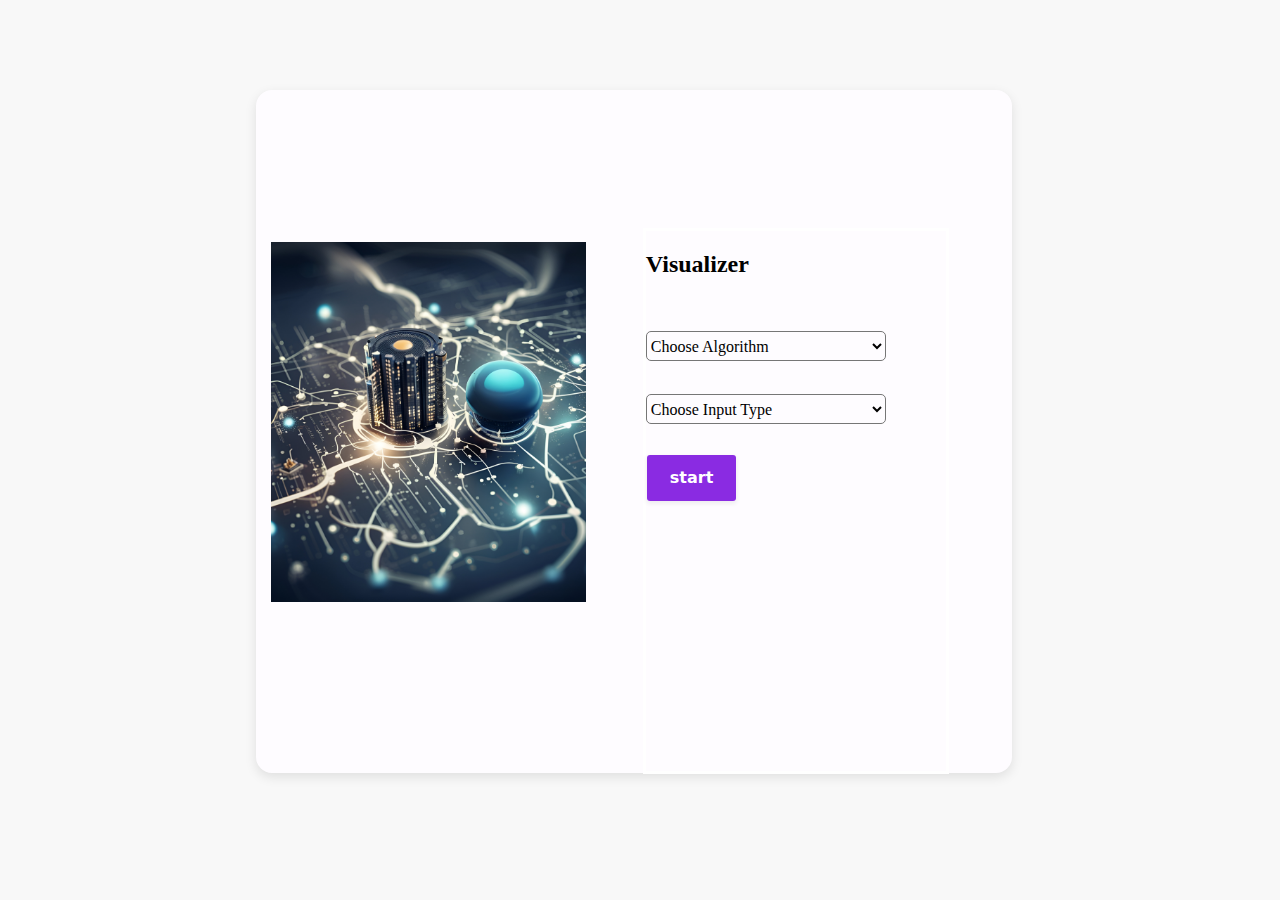
<file: index.html>
<!DOCTYPE html>
<html lang="en">
    <head>
       <meta charset="UTF-8">
       <title>Home Page</title>
       <link rel="icon" href="cpuu.png" type="image/x-icon">
       <link rel="stylesheet" href="./index.css">
       </head>
<body>
    <div class="box">
        <div class="signin">

        </div>
        <div class="signup">
            <h2 id="signup">Visualizer</h2>
            <form action="/user/create_session" method="post">

                <select name="cars" id="algos" class="inpts">
                    <option value="" class="inpts">Choose Algorithm</option>
                    <option value="FCFS" class="inpts">FCFS</option>
                    <option value="SJF" class="inpts">SJF</option>
                    <option value="SRTF" class="inpts">SRTF</option>
                    <option value="Round Robin" class="inpts">Round Robin</option>
                    <option value="Priority" class="inpts">Priority</option>
                </select>
                <select name="cars" id="timeQuanta" class="inpts" hidden>
                    <option value="" class="inpts">Choose time Quanta</option>
                    <option value="1" class="inpts">1</option>
                    <option value="2" class="inpts">2</option>
                    <option value="3" class="inpts">3</option>
                    <option value="4" class="inpts">4</option>
                    <option value="5" class="inpts">5</option>
                    <option value="6" class="inpts">6</option>
                    <option value="7" class="inpts">7</option>
                    <option value="8" class="inpts">8</option>
                    <option value="9" class="inpts">9</option>
                    <option value="10" class="inpts">10</option>
                    <option value="" class="inpts">Choose time Quanta</option>
                </select>

                <select name="cars" id="inputs" class="inpts">
                    <option value="" class="inpts">Choose Input Type</option>
                    <option value="manual" class="inpts">Manual</option>
                    <option value="random" class="inpts">Random</option>
                </select>

                <div class="but" id="start"><input type="button" value="start" class="butt"/>

            </form>
        </div>
        <div class="picture">

        </div>

    </div>
    <script type="module" src="index.js"></script>
</body>
</html>
</file>
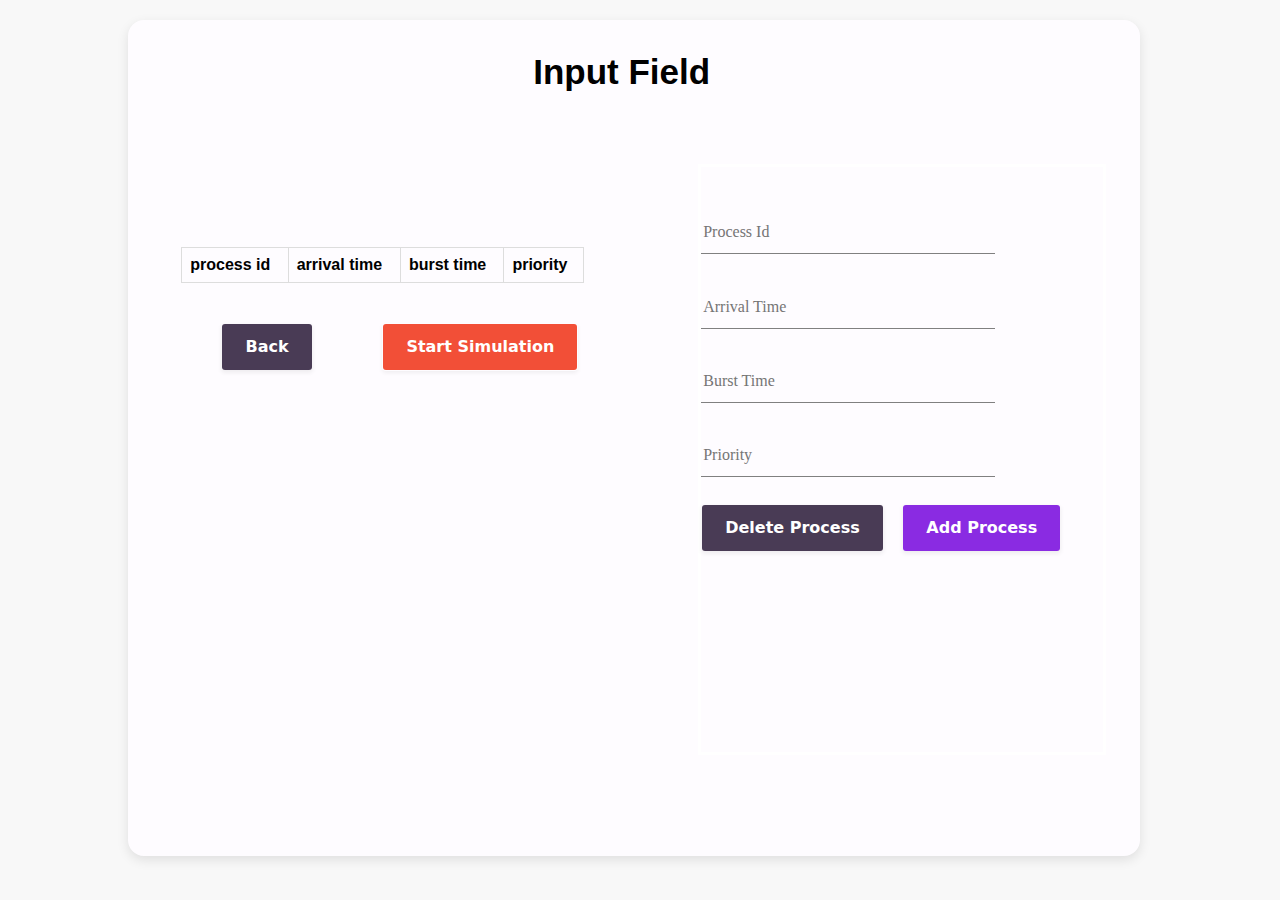
<file: input.html>
<!DOCTYPE html>
<html lang="en">
  <head>
    <meta charset="UTF-8">
    <title>Input Page</title>
    <link rel="icon" href="cpuu.png" type="image/x-icon">
    <link rel="stylesheet" href="./input.css">
  </head>

  <body>
   <div class="box">
   
        <h2 id="signupp">Input Field</h2>

        <div class="take">
             <form>
                <div class="inpts"><input class="inpt" placeholder="Process Id " id="pid" title="E.g: p1" required/></div>
                <div class="inpts"><input class="inpt" placeholder="Arrival Time" id="at" type="number" min="0"  oninput="validity.valid||(value='');" required /></div>
                <div class="inpts"><input class="inpt" placeholder="Burst Time" id="bt" type="number" min="0"  oninput="validity.valid||(value='');" required/></div>
                <div class="inpts" id="prDiv"><input class="inpt" placeholder="Priority" id="pr" type="number" min="0"  oninput="validity.valid||(value='');" title="Lower the value more will be the priority" /></div>
                 
                <div class="but" id="delete"> <input type="button" value="Delete Process" class="butt" id="del"></div>
                <div class="but" id="add"> <input type="button" value="Add Process" class="butt"></div>
             </form>
        </div>
         
        <div class="algo"><input class="inpt" placeholder="" readonly id="algo"/></div>
        <div class="display">
            <table id="myTable">
                <tr>
                  <th>process id</th>
                  <th>arrival time</th>
                  <th>burst time</th>
                  <th>priority</th>
                </tr>
                <tbody id="tableBody">
                 
                </tbody>
                 
              </table>
              <div class="but" id="back"> <input type="submit" value="Back" class="butt" id="backb"></div>
             
              <div class="but" id="sim"> <input type="submit" value="Start Simulation" class="butt" id="simulation"></div>
        </div>
   
   </div>
  
   <script type="module" src="input.js"></script>
  </body>
</html>
</file>
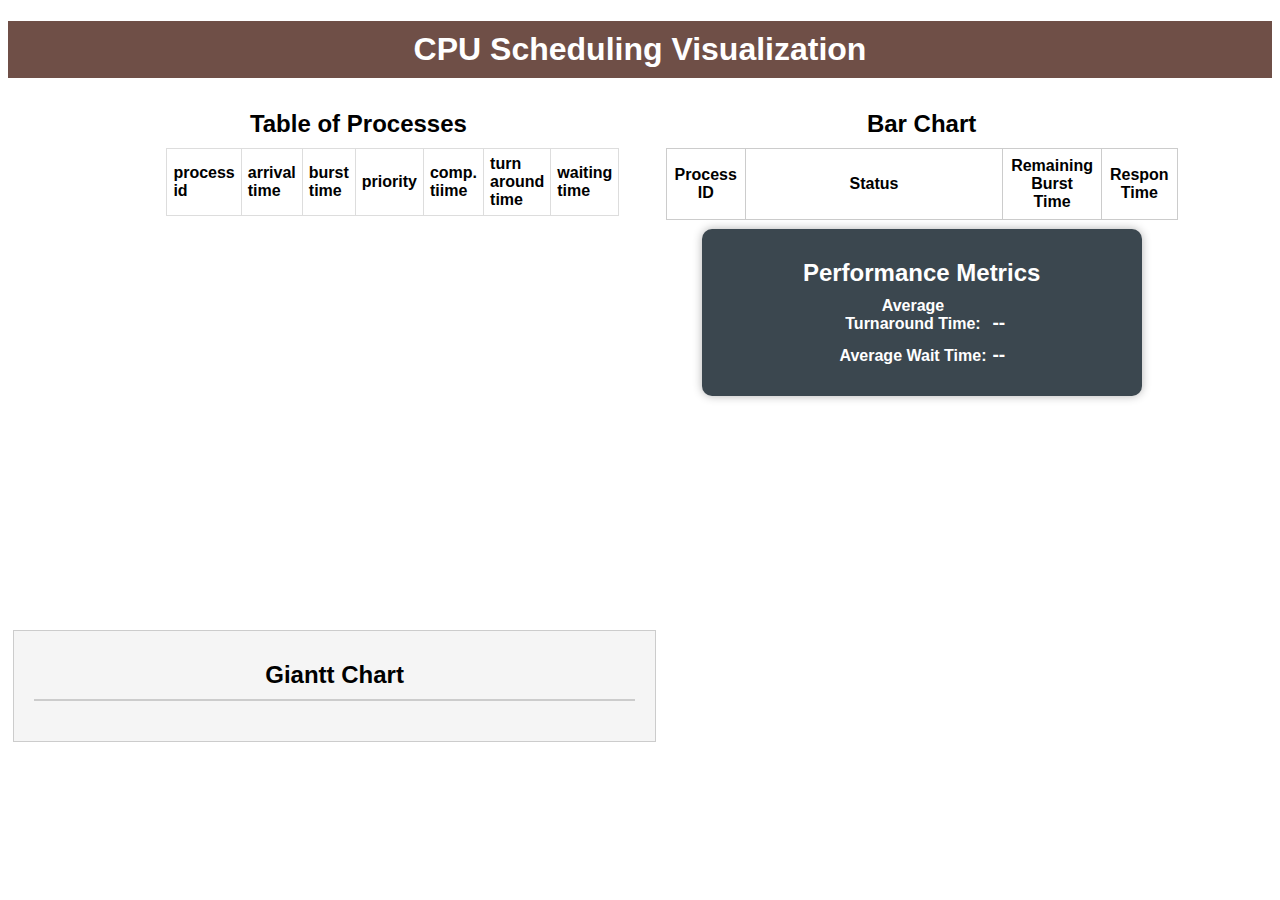
<file: test.html>
<!DOCTYPE html>
<html>
<head>
    <title>Main Page</title>
    <link rel="icon" href="cpuu.png" type="image/x-icon">
    <link rel="stylesheet" type="text/css" href="test.css">
</head>
<body>
    <h1>CPU Scheduling Visualization</h1>
    <div id="process-table">
        <h2 id="algoInfo">Table of Processes</h2>
        <table id="myTable1">
            <tr>
              <th>process id</th>
              <th>arrival time</th>
              <th>burst time</th>
              <th>priority</th>
              <th>comp. tiime</th>
              <th>turn around time</th>
              <th>waiting time</th>
            </tr>
            <tbody id="tableBody">
              
            </tbody> 
             
          </table>
    </div>
    <button id="play-again-button" style="display: none;">Play Again</button>
    <button id="play-another" style="display: none;">Play Another</button>
    <div id="bar-chart">
        <h2>Bar Chart</h2>
        <div id="process-details">
            <table id="myTable2">
                <tr>
                    <th>Process ID</th>
                    <th width="70%">Status</th>
                    <th>Remaining Burst Time</th>
                    <th>Respon Time</th>
                </tr>
                <!-- Dummy rows for process details -->
               <tbody id="tableBody2"> <tr>
                    <!-- <td>P1</td>
                    <td>
                        <div class="bg" style="width: 100%" style="height: 100%;"></div>
                        100%
                    
                    </td>
                    <td>5</td>
                    <td>2</td>
                </tr>
                <tr>
                    <td>P2</td>
                    <td>
                        <div class="bg" style="width: 100%" style="height: 100%;"></div>
                        100%
                    
                    </td>
                    <td>3</td>
                    <td>1</td>
                </tr>
                <tr>
                    <td>P2</td>
                    <td>
                        <div class="bg" style="width: 100%" style="height: 100%;"></div>
                        100%
                    
                    </td>
                    <td>3</td>
                    <td>1</td>
                </tr>
                <tr>
                    <td>P2</td>
                    <td>
                        <div class="bg" style="width: 100%" style="height: 100%;"></div>
                        100%
                    
                    </td>
                    <td>3</td>
                    <td>1</td>
                </tr>
                <tr>
                    <td>P2</td>
                    <td>
                        <div class="bg" style="width: 100%" style="height: 100%;"></div>
                        100%
                    
                    </td>
                    <td>3</td>
                    <td>1</td>
                </tr>
                <tr>
                    <td>P2</td>
                    <td>
                        <div class="bg" style="width: 100%" style="height: 100%;"></div>
                        100%
                    
                    </td>
                    <td>3</td>
                    <td>1</td>
                </tr>
                <tr>
                    <td>P2</td>
                    <td>
                        <div class="bg" style="width: 100%" style="height: 100%;"></div>
                        100%
                    
                    </td>
                    <td>3</td>
                    <td>1</td>
                </tr>
                <tr>
                    <td>P2</td>
                    <td>
                        <div class="bg" style="width: 100%" style="height: 100%;"></div>
                        100%
                    
                    </td>
                    <td>3</td>
                    <td>1</td>
                </tr>
                <tr>
                    <td>P2</td>
                    <td>
                        <div class="bg" style="width: 100%" style="height: 100%;"></div>
                        100%
                    
                    </td>
                    <td>3</td>
                    <td>1</td>
                </tr>
                <tr>
                    <td>P2</td>
                    <td>
                        <div class="bg" style="width: 100%" style="height: 100%;"></div>
                        100%
                    
                    </td>
                    <td>3</td>
                    <td>1</td>
                </tr> -->
                </tbody>
                <!-- Add more dummy rows as needed -->
            </table>
        </div>
        
        <div class="container">
            <h2>Performance Metrics</h2>
            <div class="field">
                <label>Average Turnaround Time:</label>
                <span class="value" id="tatValue">--</span>
            </div>
            <div class="field">
                <label>Average Wait Time:</label>
                <span class="value" id="wtValue">--</span>
            </div>
            <!-- <div class="field">
                <label>Total Execution Time:</label>
                <span class="value" id="execValue">48.5 ms</span>
            </div> -->
        </div>
        </div>
    </div>

    <div class="containerr" id="giantt">
        <h2>Giantt Chart</h2>
        <!-- <div class="status-barr" id="readyQueue">
          <table>  <tr><td  style="text-align:center">Ready Queue:</td></tr></table>
          <table> <tbody id="tableBody4">
                <tr>
                    <td class="readyData">p1</td>
                    <td class="readyData">p2</td>
                    <td class="readyData">p3</td>
                    <td class="readyData">p4</td>
                    <td class="readyData">p5</td>
                    <td class="readyData">p6</td>
                    <td class="readyData">p7</td>
                </tr>
            </tbody>
            </table>
        </div> -->
        <div class="status-barr">
           <table id="table3">
           <tbody id="tableBody3"> 
            <!-- <tr>
             
                <td class="giantData">p1</td>
                <td class="giantData">p2</td>
                <td class="giantData">p3</td>
                <td class="giantData">p4</td>
                <td class="giantData">p5</td>
                <td class="giantData">p6</td>
                <td class="giantData">p7</td>
                <td class="giantData">p8</td>
                <td class="giantData">p9</td>
                <td class="giantData">p10</td>
                <td class="giantData">p11</td>
                <td class="giantData">p12</td>
                <td class="giantData">p2</td>
                <td class="giantData">p4</td>
                <td class="giantData">p7</td>
                
                

            </tr>
            <tr>
                <td class="giantData">0-5</td>
                <td class="giantData">5-7</td>
                <td class="giantData">7-10</td>
                <td class="giantData">10-12</td>
                <td class="giantData">13-14</td>
                <td class="giantData">11-20</td>
                <td class="giantData">11-20</td>
                <td class="giantData">11-20</td>
                <td class="giantData">11-20</td>
                <td class="giantData">11-20</td>
                <td class="giantData">11-20</td>
                <td class="giantData">11-20</td>
                <td class="giantData">11-20</td>
                <td class="giantData">11-20</td>
                 <td class="giantData">11-20</td>
              
                
                
            </tr> -->
        </tbody>
           </table>
        </div>
    </div>
   

    <script src="test.js"></script>
    <!-- <script src="roundrobin.js"></script> -->
</body>
</html>
</file>
<file: index.css>
body{
    margin: 0;
    padding: 0;
    box-sizing: border-box;
    position: relative;
    background: #f8f8f8;
}
.box {
    position: absolute;
   
    width: 57%;
    border: 3px solid #FEFCFF;
    padding: 10px;
    
    top: 90px;
    left: 20%;
    height: 73vh;
    border-radius: 1em;
    background:#FEFCFF;
    box-shadow: rgba(0, 0, 0, 0.1) 0px 4px 12px;
    /* background-image: url('./landing.jpg');
    background-repeat: no-repeat;
    background-size: cover; */
    
  }
  
#signupp{
           font-weight: bolder;
           font-size: 40px;
           font-family: Arial;
}
  
  .signup{

    
    position: absolute;
    width: 40%;
    height: 60vh;
    border: 3px solid white;
    right: 8%;
    top: 20%;
   

  }
  .picture{
    position: absolute;
    height: 40vh;
    width: 105%;
    
    right: 120%;
    top: 2%;
    background-image: url('./landing.jpg');
    background-repeat: no-repeat;
    background-size: cover;
    

    

  }
  .inpt{
    width: 90%;
    border-top: none;
    border-left: none;
    border-right: none;
    height: 40px;
    font-size: 1em;
    background:#FEFCFF;
    border-color:gray;
    border-width: 1px;
    font-family: cursive;
  }
  .inpt:focus {
    outline: none;
  }
  /* .inpts:focus {
    outline: none;
  } */
  .inpts{
    margin-top: 11%;
    background:#FEFCFF;
    width: 80%;
    height: 30px;
    font-family: cursive;
    font-size: 1em;
    border-radius: 5px;
  }

  .but{
    position: absolute;
    margin-top: 10%;
    left: 0%;

  }

  
/* CSS */
.butt {
    align-items: center;
    background-clip: padding-box;
    background-color:blueviolet;
    border: 1px solid transparent;
    border-radius: .25rem;
    box-shadow: rgba(0, 0, 0, 0.02) 0 1px 3px 0;
    box-sizing: border-box;
    color: #fff;
    cursor: pointer;
    display: inline-flex;
    font-family: system-ui,-apple-system,system-ui,"Helvetica Neue",Helvetica,Arial,sans-serif;
    font-size: 16px;
    font-weight: 600;
    justify-content: center;
    line-height: 1.25;
    margin: 0;
    min-height: 3rem;
    padding: calc(.875rem - 1px) calc(1.5rem - 1px);
    position: relative;
    text-decoration: none;
    transition: all 250ms;
    user-select: none;
    -webkit-user-select: none;
    touch-action: manipulation;
    vertical-align: baseline;
    width: auto;
  }
  
  .butt,
  .butt{
    background-color:blueviolet;
    box-shadow: rgba(0, 0, 0, 0.1) 0 4px 12px;
  }
  
  .butt {
    transform: translateY(-1px);
  }
  
  .butt {
    background-color: blueviolet;
    box-shadow: rgba(0, 0, 0, .06) 0 2px 4px;
    transform: translateY(0);
  }
  
  .signin{
      position: absolute;
      top:80%;
      left: 10%;
      font-size: 1.5em;
  }
</file>
<file: input.css>
body{
    margin: 0;
    padding: 0;
    box-sizing: border-box;
    position: relative;
    background: #f8f8f8;
}

.box {
    position: absolute;
   
    width: 77%;
    border: 3px solid #FEFCFF;
    padding: 10px;
    
    top: 20px;
    left: 10%;
    height: 90vh;
    border-radius: 1em;
    background:#FEFCFF;
    box-shadow: rgba(0, 0, 0, 0.1) 0px 4px 12px;
    /* background-image: url('./landing.jpg');
    background-repeat: no-repeat;
    background-size: cover; */
    
  }

  #signupp{
    position: absolute; 
    font-weight: bolder;
    font-size: 35px;
    font-family: Arial;
    left: 40%;
    top: 0%;

}
/* .inputfield{
    position: absolute; 
    width: fit-content;
    height: fit-content;
    left: 40%;
    top: 0%;
} */
.take{

    
    position: absolute;
    width: 40%;
    height: 65vh;
    border: 3px solid white;
    right: 3%;
    top: 17%;
   

  }
  .inpt{
    width: 90%;
    border-top: none;
    border-left: none;
    border-right: none;
    height: 40px;
    font-size: 1em;
    background:#FEFCFF;
    border-color:gray;
    border-width: 1px;
    font-family: cursive;
  }
  .inpt:focus {
    outline: none;
  }
  .inpts{
    margin-top: 11%;
    background:#FEFCFF;
    width: 80%;
    height: 30px;
    font-family: cursive;
    font-size: 1em;
    border-radius: 5px;
    /* height: fit-content;
    width: fit-content; */
  }

  
  .but{
    position: absolute;
    margin-top: 10%;
    left: 0%;

  }

  
/* CSS */
.butt {
    align-items: center;
    background-clip: padding-box;
    background-color:blueviolet;
    border: 1px solid transparent;
    border-radius: .25rem;
    box-shadow: rgba(0, 0, 0, 0.02) 0 1px 3px 0;
    box-sizing: border-box;
    color: #fff;
    cursor: pointer;
    display: inline-flex;
    font-family: system-ui,-apple-system,system-ui,"Helvetica Neue",Helvetica,Arial,sans-serif;
    font-size: 16px;
    font-weight: 600;
    justify-content: center;
    line-height: 1.25;
    margin: 0;
    min-height: 3rem;
    padding: calc(.875rem - 1px) calc(1.5rem - 1px);
    position: relative;
    text-decoration: none;
    transition: all 250ms;
    user-select: none;
    -webkit-user-select: none;
    touch-action: manipulation;
    vertical-align: baseline;
    width: auto;
  }
  
  .butt,
  .butt{
    background-color:blueviolet;
    box-shadow: rgba(0, 0, 0, 0.1) 0 4px 12px;
  }
  
  .butt {
    transform: translateY(-1px);
  }
  
  .butt {
    background-color: blueviolet;
    box-shadow: rgba(0, 0, 0, .06) 0 2px 4px;
    transform: translateY(0);
  }

  .display{
    position: absolute;
    width: 40%;
    top: 27%;
    left: 5%;
    
  }

  table {
    font-family: arial, sans-serif;
    border-collapse: collapse;
    width: 100%;
  }
  
  td, th {
    border: 1px solid #dddddd;
    text-align: left;
    padding: 8px;
    
  }
  
  tr:nth-child(even) {
    background-color:#ad939317;
  }

  #simulation{
    background-color:#ef2609cf
  }
  #sim{
    position: absolute;
    left: 50%;
  }
  #back{
    position: absolute;
    left: 10%;
  }
  #backb{
    background-color: #493b55;
  }
  .algo{
      
    position: absolute;
    top: 18%;
    left: 20%;
    width: fit-content;
    height: fit-content;
  }
  #algo{
    border-bottom: none;
    font-size: 1.3em;
    width: fit-content;
  }
  #add{

    position: absolute;
    left: 50%;
  }
  #del{
    background-color: #493b55;
  }
</file>
<file: test.css>
body {
    font-family: Arial, sans-serif;
    text-align: center;
    box-sizing: border-box;
}

h1 {
    background-color: #6f4f47;
    color: white;
    padding: 10px;
}

h2 {
    margin: 10px 0;
}

 #process-table{
    position: absolute;
    left: 13%;
    width: 30%;
}
#bar-chart{
    position: absolute;
    right: 8%;
    width: 40%;
} 


table {
    font-family: arial, sans-serif;
    border-collapse: collapse;
    width: 100%;
    max-width: 100%;
    table-layout: auto; 
  }
  
  td, th {
    border: 1px solid #dddddd;
    text-align: left;
    padding: 6px;
    position: relative;
    
  }
  
  tr:nth-child(even) {
    background-color:#ad939317;
  }
  .bg {
    position: absolute;
    left: 0;
    top: 0;
    bottom: 0;
    background-color:#624185;
   z-index: -1;
   font-size: 1.2em;
}
#bars {
    height: 200px;
    position: relative;
}

#bars div {
    display: inline-block;
    width: 30px;
    background-color: #3498db;
    margin-right: 5px;
    margin-top: 10px;
}

#process-details {
    width: 100%;
    border-collapse: collapse;
    margin-top: 10px;
}

#process-details th, #process-details td {
    border: 1px solid #ccc;
    padding: 5px;
    text-align: center;
}

#process-details td.status-bar {
    width: 100px;
}

#process-details .status-bar {
    height: 10px;
    background-color: #3498db;
    display: inline-block;
    margin: 0;
}
/* Existing CSS styles */



#process-details table {
    width: 100%;
    border-collapse: collapse;
    margin-bottom: 10px;
}

#process-details th, #process-details td {
    border: 1px solid #ccc;
    padding: 8px;
    text-align: center;
}

#process-details td.status-bar {
    width: 100px;
}

#process-details .status-bar {
    height: 10px;
    background-color: #3498db;
    display: inline-block;
    margin: 0;
}

.container {
    text-align: center;
    background:#3b474f;
    color: white;
    padding: 20px;
    border-radius: 10px;
    box-shadow: 0 0 10px rgba(0, 0, 0, 0.3);
    width: 400px;
    margin: 0 auto;
}

.field {
    margin: 10px 0;
}

.field label {
    display: inline-block;
    width: 150px;
    font-weight: bold;
}

.field span {
    font-weight: bold;
}

.field span.value {
    font-size: 1.2em;
}
#giantt{
     position: absolute;
     top: 70%;
     left: 1%;
}
#readyQueue{
    height: 60px;
}
.containerr {
    background: #f5f5f5;
    padding: 20px;
    border: 1px solid #ccc;
    width: 47%;
    margin: 0 auto;
}

.status-barr {
    height: fit-content;
    /* background:#61727d; */
    border: 1px solid #ccc;
    margin-bottom: 20px;
}

.status-labell {
    font-weight: bold;
}
.giantData{
     
    height: 16px;
    text-align: center;
    font-size: 0.7em;
    
}
#play-again-button{
     
    position: absolute;
    left: 2.5%;
    top: 50%;
}
#play-again-button {
    display: inline-block;
    padding: 10px 20px;
    background-color:#042033; /* Change the color to your preference */
    color: #fff; /* Text color */
    font-size: 1em;
    font-weight: bold;
    border: none;
    border-radius: 5px; /* Rounded corners */
    cursor: pointer;
    transition: background-color 0.3s, transform 0.1s;
}

#play-again-button:hover {
    background-color: #042033; /* Color on hover */
    transform: scale(1.05); /* Slight scale increase on hover */
}
#play-another{
     
    position: absolute;
    left: 2%;
    top: 60%;
}
#play-another{
    display: inline-block;
    padding: 10px 20px;
    background-color:#042033; /* Change the color to your preference */
    color: #fff; /* Text color */
    font-size: 1em;
    font-weight: bold;
    border: none;
    border-radius: 5px; /* Rounded corners */
    cursor: pointer;
    transition: background-color 0.3s, transform 0.1s;
}

#play-another:hover {
    background-color: #042033; /* Color on hover */
    transform: scale(1.05); /* Slight scale increase on hover */
}
</file>
